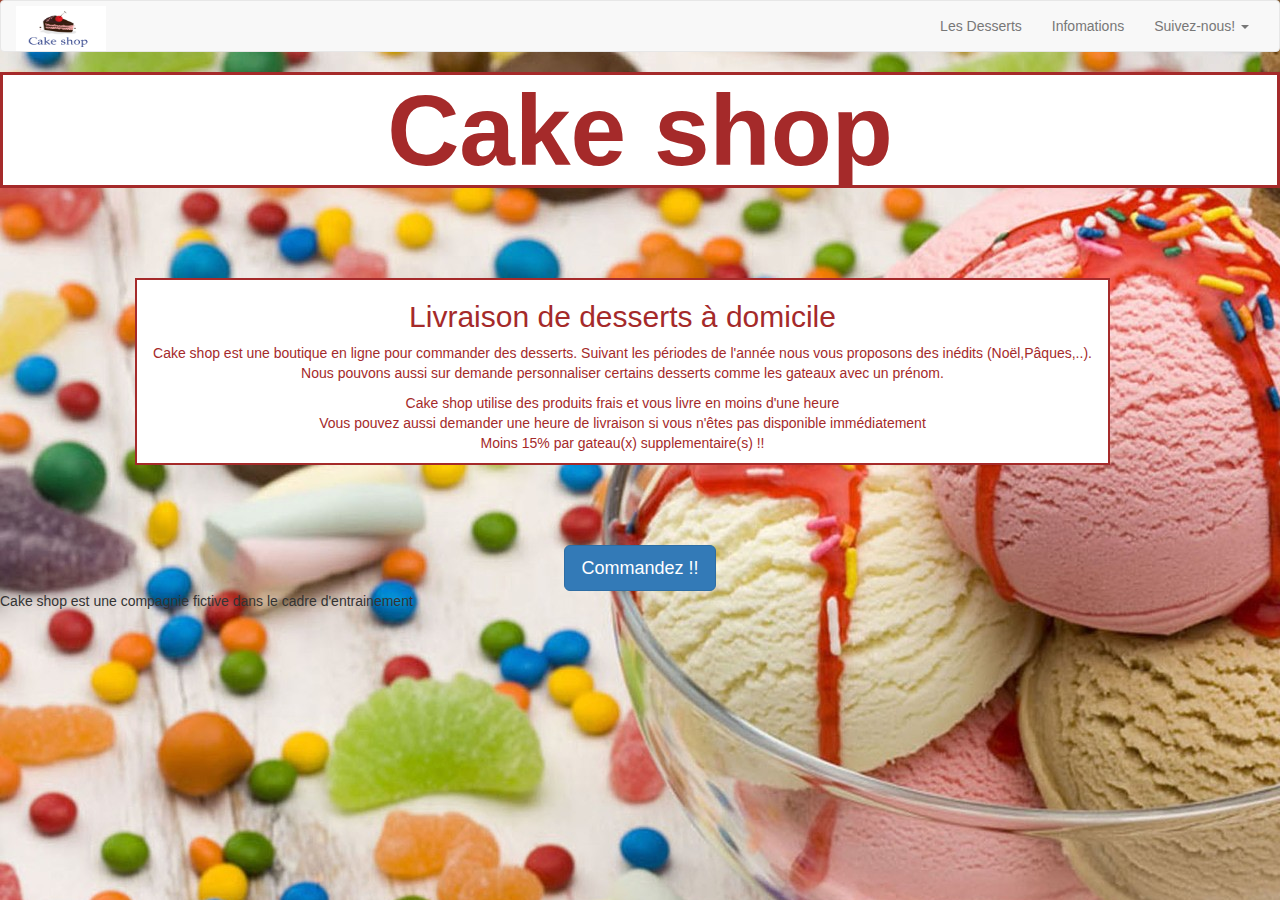
<file: index.html>
<!DOCTYPE html>
<html>
  <head>
    <meta charset="utf-8">
    <meta http-equiv="X-UA-Compatible" content="IE=edge">
    <meta name="viewport" content="width=device-width, initial-scale=1">
    <link rel="stylesheet" type="text/css" href="//fonts.googleapis.com/css?family=Open+Sans" />
    <link rel="stylesheet" type="text/css" href="css/style.css">
    <title>Cake shop</title>
    <link rel="stylesheet" href="https://maxcdn.bootstrapcdn.com/bootstrap/3.2.0/css/bootstrap.min.css">
    <link rel="stylesheet" href="https://maxcdn.bootstrapcdn.com/font-awesome/4.6.3/css/font-awesome.min.css">
  </head>
  <body>
    <nav class="navbar navbar-default">
    <div class="container-fluid">
    <!-- Brand and toggle get grouped for better mobile display -->
    <div class="navbar-header">
      <button type="button" class="navbar-toggle collapsed" data-toggle="collapse" data-target="#bs-example-navbar-collapse-1" aria-expanded="false">
        <span class="sr-only">Toggle navigation</span>
        <span class="icon-bar"></span>
        <span class="icon-bar"></span>
        <span class="icon-bar"></span>
      </button>
      <a class="navbar-brand" href="index.html"><img class="logo" src="images/logo.png" width="90" height="45"></a>
    </div>
    <div class="collapse navbar-collapse" id="bs-example-navbar-collapse-1">
      <ul class="nav navbar-nav">
        <li class="active"><span class="sr-only">(current)</span></a></li>
      </ul>
      <ul class="nav navbar-nav navbar-right">
        <li><a href="Lesdesserts.html">Les Desserts</a></li>
        <li><a href="informations.html">Infomations</a></li>
        <li class="dropdown">
          <a href="#" class="dropdown-toggle" data-toggle="dropdown" role="button" aria-haspopup="true" aria-expanded="false">Suivez-nous! <span class="caret"></span></a>
          <ul class="dropdown-menu">
            <li><a href="https://www.facebook.com">Facebook</a></li>
            <li><a href="https://www.twitter.com">Twitter</a></li>
            <li role="separator" class="divider"></li>
          </ul>
        </ul>
      </div><!-- /.navbar-collapse -->
    </div><!-- /.container-fluid -->
    </nav>
      <script src="https://ajax.googleapis.com/ajax/libs/jquery/1.11.1/jquery.min.js"></script>
      <script src="https://maxcdn.bootstrapcdn.com/bootstrap/3.2.0/js/bootstrap.min.js"></script>
    <h1 class="titre"><strong>Cake shop</strong></h1>
    <div class="container">
      <div class="row">
        <div class="col-xs-10">
      <h2>Livraison de desserts à domicile</h2>
      <p>Cake shop est une boutique en ligne pour commander des desserts. Suivant les périodes de l'année nous vous proposons des inédits (Noël,Pâques,..). <br>Nous pouvons aussi sur demande personnaliser certains desserts comme les gateaux avec un prénom.</p>
      <p>Cake shop utilise des produits frais et vous livre en moins d'une heure<br>Vous pouvez aussi demander une heure de livraison si vous n'êtes pas disponible immédiatement<br>Moins 15% par gateau(x) supplementaire(s) !!</p>
        </div>
      </div>
    </div>
    <center><button type="button" class="btn btn-primary btn-lg" data-toggle="modal" data-target="#myModal">
  Commandez !!
</button>

<!-- Modal -->
<div class="modal fade" id="myModal" tabindex="-1" role="dialog" aria-labelledby="myModalLabel">
  <div class="modal-dialog" role="document">
    <div class="modal-content">
      <div class="modal-header">
        <button type="button" class="close" data-dismiss="modal" aria-label="Close"><span aria-hidden="true">&times;</span></button>
      </div>
      <div class="modal-body">
        <div id="wufoo-qwysgbq02cb9um">
Fill out my <a href="https://cakeshoplivraison.wufoo.com/forms/qwysgbq02cb9um">online form</a>.
</div>
<div id="wuf-adv" style="font-family:inherit;font-size: small;color:#a7a7a7;text-align:center;display:block;">Online contact and registration forms from <a href="http://www.wufoo.com">Wufoo</a>.</div>
<script type="text/javascript">var qwysgbq02cb9um;(function(d, t) {
var s = d.createElement(t), options = {
'userName':'cakeshoplivraison',
'formHash':'qwysgbq02cb9um',
'autoResize':true,
'height':'935',
'async':true,
'host':'wufoo.com',
'header':'show',
'ssl':true};
s.src = ('https:' == d.location.protocol ? 'https://' : 'http://') + 'www.wufoo.com/scripts/embed/form.js';
s.onload = s.onreadystatechange = function() {
var rs = this.readyState; if (rs) if (rs != 'complete') if (rs != 'loaded') return;
try { qwysgbq02cb9um = new WufooForm();qwysgbq02cb9um.initialize(options);qwysgbq02cb9um.display(); } catch (e) {}};
var scr = d.getElementsByTagName(t)[0], par = scr.parentNode; par.insertBefore(s, scr);
})(document, 'script');</script>

      </div>
      <div class="modal-footer">
        <button type="button" class="btn btn-default" data-dismiss="modal">Close</button>
        <button type="button" class="btn btn-primary">Save changes</button>
      </div>
    </div>
  </div>
</div></center>
      <p>Cake shop est une compagnie fictive dans le cadre d'entrainement</p>
  </body>
</html>
</file>
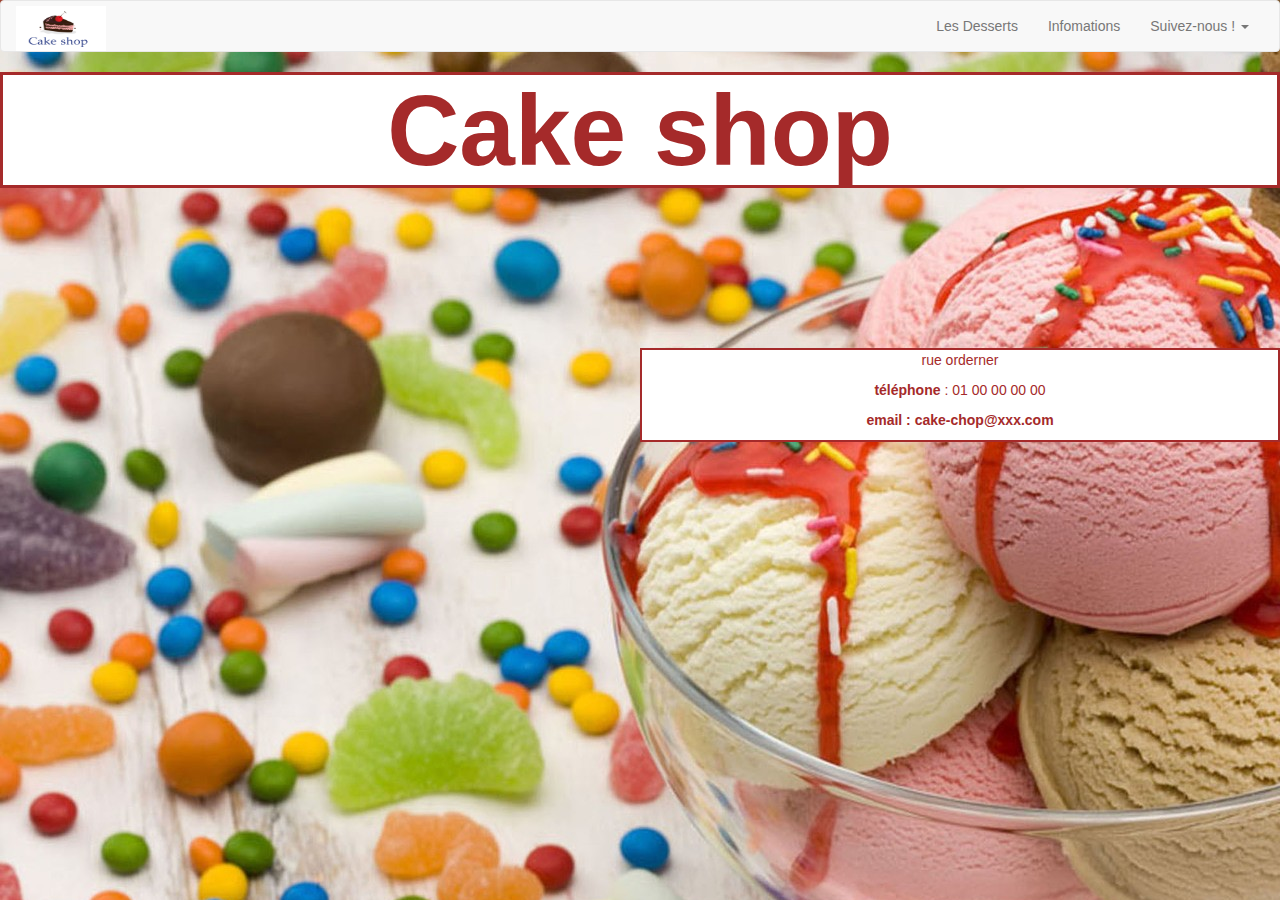
<file: informations.html>
<!DOCTYPE html>
<html>
  <head>
    <meta charset="utf-8">
    <meta http-equiv="X-UA-Compatible" content="IE=edge">
    <meta name="viewport" content="width=device-width, initial-scale=1">
    <link rel="stylesheet" type="text/css" href="//fonts.googleapis.com/css?family=Open+Sans" />
    <link rel="stylesheet" type="text/css" href="css/style.css">
    <link rel="stylesheet" type="text/css" href="css/informations.css">
    <title>Cake shop</title>
    <link rel="stylesheet" href="https://maxcdn.bootstrapcdn.com/bootstrap/3.2.0/css/bootstrap.min.css">
    <link rel="stylesheet" href="https://maxcdn.bootstrapcdn.com/font-awesome/4.6.3/css/font-awesome.min.css">
  </head>
  <body>
    <nav class="navbar navbar-default">
      <div class="container-fluid">
    <!-- Brand and toggle get grouped for better mobile display -->
      <div class="navbar-header">
        <button type="button" class="navbar-toggle collapsed" data-toggle="collapse" data-target="#bs-example-navbar-collapse-1" aria-expanded="false">
          <span class="sr-only">Toggle navigation</span>
          <span class="icon-bar"></span>
          <span class="icon-bar"></span>
          <span class="icon-bar"></span>
        </button>
        <a class="navbar-brand" href="index.html"><img class="logo" src="images/logo.png" width="90" height="45"></a>
      </div>
      <div class="collapse navbar-collapse" id="bs-example-navbar-collapse-1">
        <ul class="nav navbar-nav">
          <li class="active"><span class="sr-only">(current)</span></a></li>
        </ul>
        <ul class="nav navbar-nav navbar-right">
          <li><a href="Lesdesserts.html">Les Desserts</a></li>
          <li><a href="informations.html">Infomations</a></li>
          <li class="dropdown">
            <a href="#" class="dropdown-toggle" data-toggle="dropdown" role="button" aria-haspopup="true" aria-expanded="false">Suivez-nous ! <span class="caret"></span></a>
            <ul class="dropdown-menu">
              <li><a href="https://www.facebook.com">Facebook</a></li>
              <li><a href="https://www.twitter.com">Twitter</a></li>
              <li role="separator" class="divider"></li>
            </ul>
          </ul>
        </div><!-- /.navbar-collapse -->
      </div><!-- /.container-fluid -->
    </nav>
      <script src="https://ajax.googleapis.com/ajax/libs/jquery/1.11.1/jquery.min.js"></script>
      <script src="https://maxcdn.bootstrapcdn.com/bootstrap/3.2.0/js/bootstrap.min.js"></script>
      <h1 class="titre"><strong>Cake shop</strong></h1>
    <div class="container-fluid">
      <div class="row">
        <div class="col-sm-6 maps">
          <iframe src="https://www.google.com/maps/embed?pb=!1m16!1m12!1m3!1d10493.654800804235!2d2.3325926298706072!3d48.88845245378141!2m3!1f0!2f0!3f0!3m2!1i1024!2i768!4f13.1!2m1!1simage+en+lien!5e0!3m2!1sfr!2sfr!4v1490810692264" width="500" height="350" frameborder="0" style="border:0" allowfullscreen></iframe>
        </div>
        <div class="col-sm-6 informations">
          <p>rue orderner</p>
          <p><strong>téléphone</strong> : 01 00 00 00 00</p>
          <p><strong>email<strong></strong> : cake-chop@xxx.com</p>
        </div>
      </div>
    </div>
  </body>
</html>
</file>
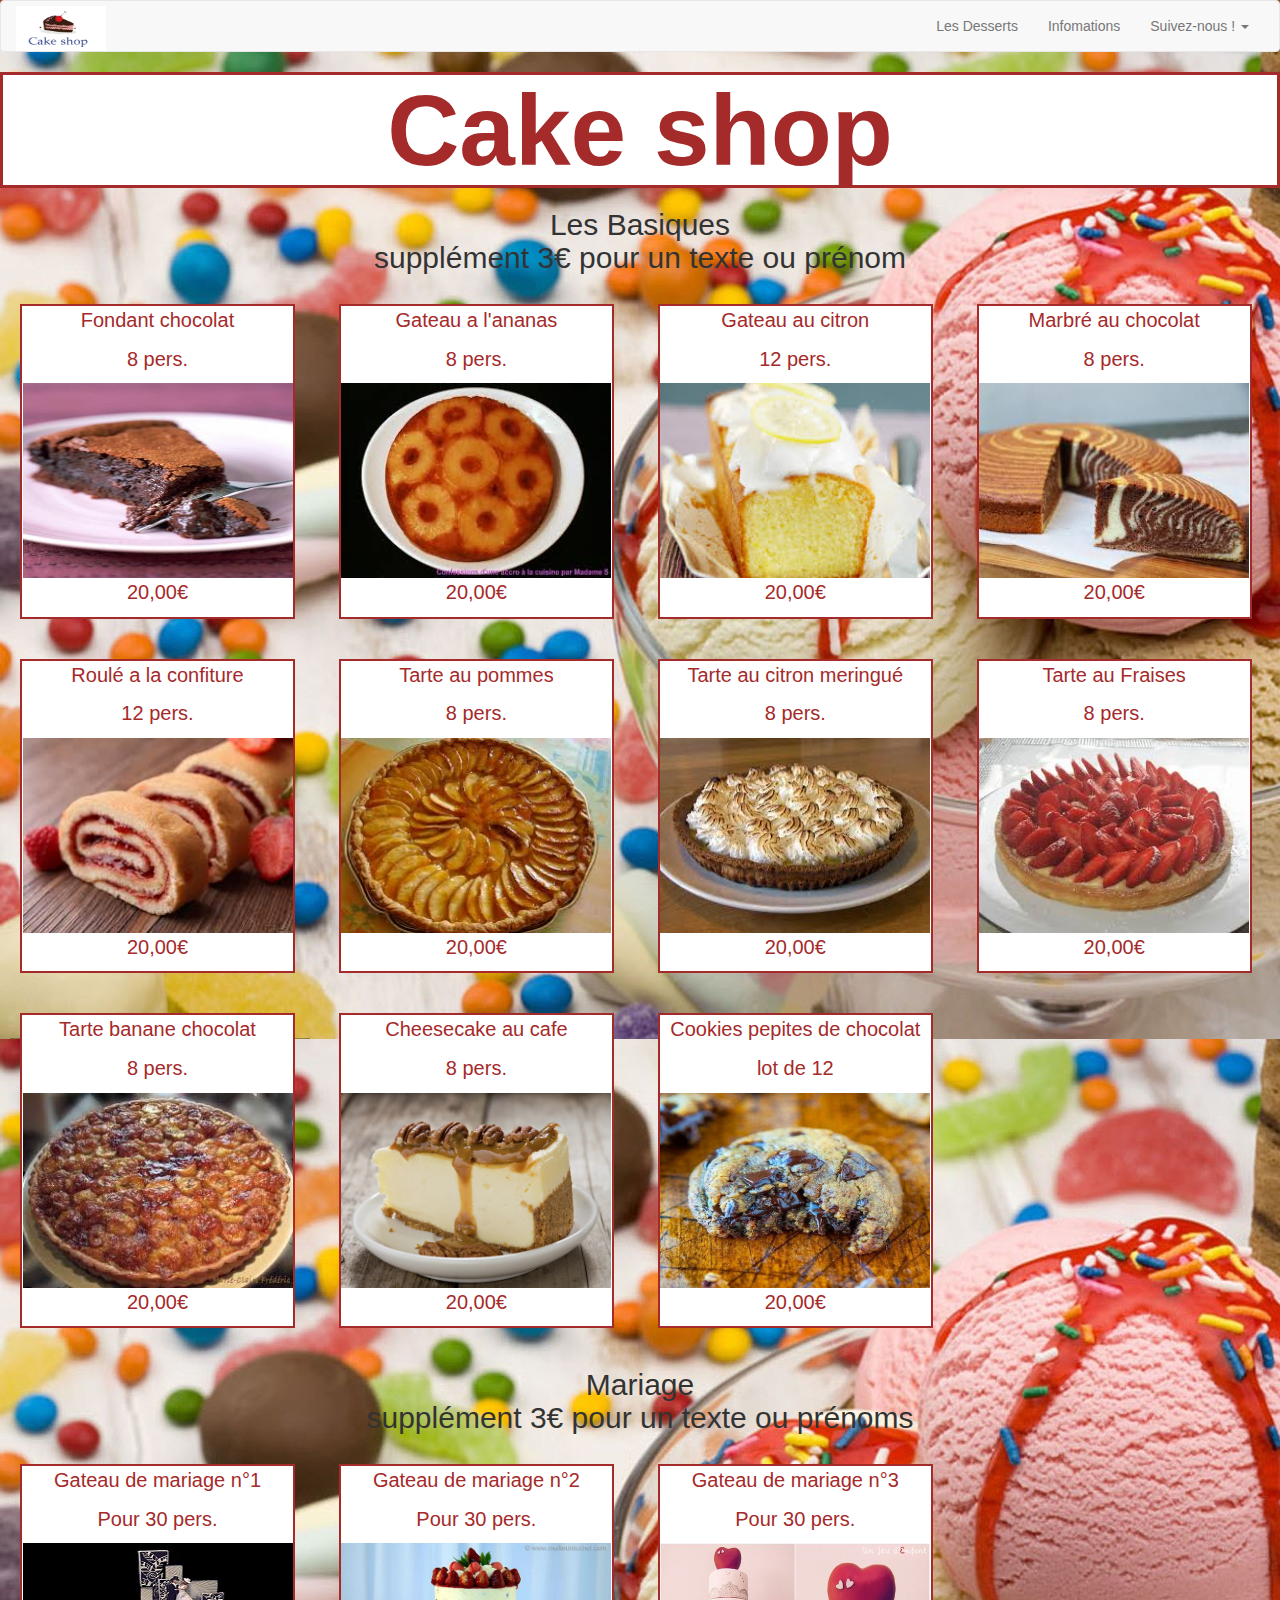
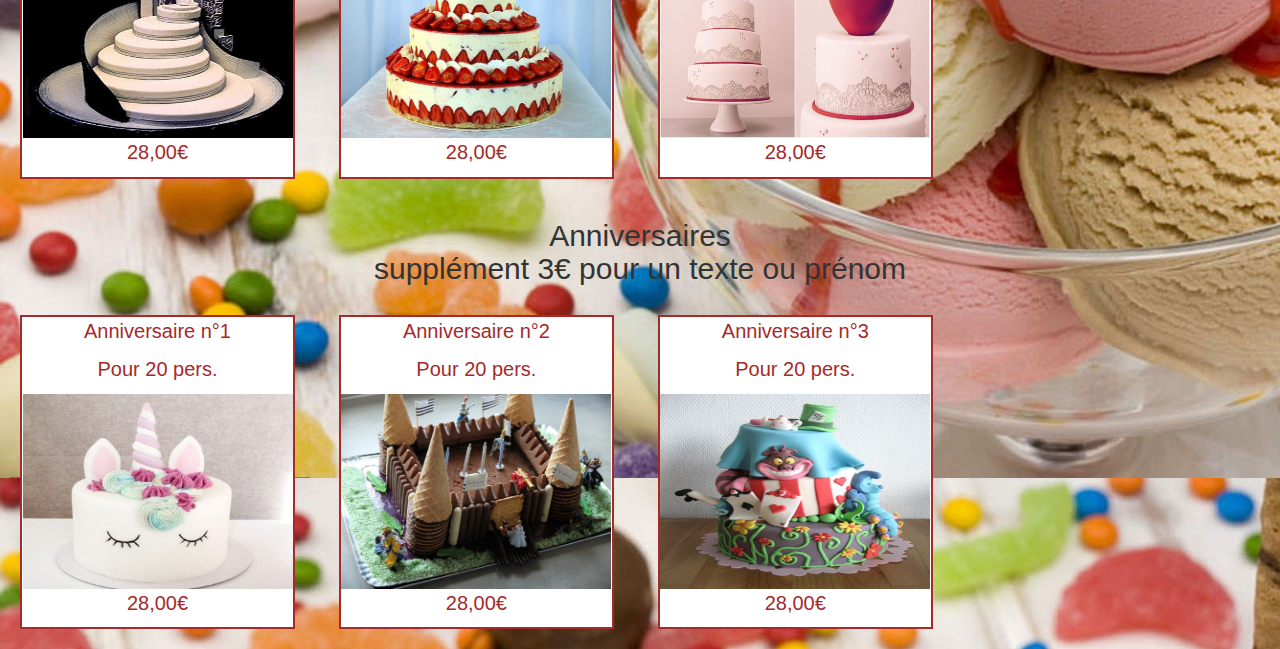
<file: Lesdesserts.html>
<!DOCTYPE html>
<html>
  <head>
    <meta charset="utf-8">
    <meta http-equiv="X-UA-Compatible" content="IE=edge">
    <meta name="viewport" content="width=device-width, initial-scale=1">
    <link rel="stylesheet" type="text/css" href="//fonts.googleapis.com/css?family=Open+Sans" />
    <link rel="stylesheet" type="text/css" href="css/style.css">
    <link rel="stylesheet" type="text/css" href="css/lesdesserts.css">
    <title>Cake shop</title>
    <link rel="stylesheet" href="https://maxcdn.bootstrapcdn.com/bootstrap/3.2.0/css/bootstrap.min.css">
    <link rel="stylesheet" href="https://maxcdn.bootstrapcdn.com/font-awesome/4.6.3/css/font-awesome.min.css">
  </head>
  <body>
    <nav class="navbar navbar-default">
      <div class="container-fluid">
    <!-- Brand and toggle get grouped for better mobile display -->
        <div class="navbar-header">
          <button type="button" class="navbar-toggle collapsed" data-toggle="collapse" data-target="#bs-example-navbar-collapse-1" aria-expanded="false">
            <span class="sr-only">Toggle navigation</span>
            <span class="icon-bar"></span>
            <span class="icon-bar"></span>
            <span class="icon-bar"></span>
          </button>
          <a class="navbar-brand" href="index.html"><img class="logo" src="images/logo.png" width="90" height="45"></a>
        </div>
        <div class="collapse navbar-collapse" id="bs-example-navbar-collapse-1">
          <ul class="nav navbar-nav">
            <li class="active"><span class="sr-only">(current)</span></a></li>
          </ul>
          <ul class="nav navbar-nav navbar-right">
            <li><a href="Lesdesserts.html">Les Desserts</a></li>
            <li><a href="informations.html">Infomations</a></li>
            <li class="dropdown">
              <a href="#" class="dropdown-toggle" data-toggle="dropdown" role="button" aria-haspopup="true" aria-expanded="false">Suivez-nous ! <span class="caret"></span></a>
            <ul class="dropdown-menu">
              <li><a href="https://www.facebook.com">Facebook</a></li>
              <li><a href="https://www.twitter.com">Twitter</a></li>
              <li role="separator" class="divider"></li>
            </ul>
          </ul>
        </div><!-- /.navbar-collapse -->
      </div><!-- /.container-fluid -->
    </nav>
    <script src="https://ajax.googleapis.com/ajax/libs/jquery/1.11.1/jquery.min.js"></script>
    <script src="https://maxcdn.bootstrapcdn.com/bootstrap/3.2.0/js/bootstrap.min.js"></script>
    <h1 class="titre"><strong>Cake shop</strong></h1>
    <div class="col-xs-10offset-2">
       <h2>Les Basiques <br> supplément 3€ pour un texte ou prénom</h2>
    </div>
    <div class="dessert">
      <p>Fondant chocolat</p>
      <p>8 pers.</p>
      <img src="images/fondantchoco.jpeg" style="width: 270px;height: 195px"/>
      <p>20,00€ </p>
    </div>
    <div class="dessert">
      <p>Gateau a l'ananas</p>
      <p>8 pers.</p>
      <img src="images/ananas.jpeg" style="width: 270px;height: 195px">
      <p>20,00€</p>
    </div>
    <div class="dessert">
      <p>Gateau au citron</p>
      <p>12 pers.</p>
      <img src="images/gcitron.jpeg" style="width: 270px;height: 195px">
      <p>20,00€</p>
    </div>
    <div class="dessert">
      <p>Marbré au chocolat</p>
      <p>8 pers.</p>
      <img src="images/marbre.jpeg" style="width: 270px;height: 195px">
      <p>20,00€</p>
    </div>
    <div class="dessert">
      <p>Roulé a la confiture</p>
      <p>12 pers.</p>
      <img src="images/roule.jpeg" style="width: 270px;height: 195px">
      <p>20,00€</p>
    </div>
    <div class="dessert" >
      <p>Tarte au pommes</p>
      <p>8 pers.</p>
      <img src="images/tpomme.jpeg" style="width: 270px;height: 195px">
      <p>20,00€</p>
    </div>
    <div class="dessert">
      <p>Tarte au citron meringué</p>
      <p>8 pers.</p>
      <img src="images/tcitron.jpeg" style="width: 270px;height: 195px">
      <p>20,00€</p>
    </div>
    <div class="dessert">
      <p>Tarte au Fraises</p>
      <p>8 pers.</p>
      <img src="images/tfraises.jpeg" style="width: 270px;height: 195px">
      <p>20,00€</p>
    </div>
    <div class="dessert">
      <p>Tarte banane chocolat</p>
      <p>8 pers.</p>
      <img src="images/tbchoco.jpeg" style="width: 270px;height: 195px">
      <p>20,00€</p>
    </div>
    <div class="dessert">
      <p>Cheesecake au cafe</p>
      <p>8 pers.</p>
      <img src="images/cheesecakacafe.jpg" style="width: 270px;height: 195px;" >
      <p>20,00€</p>
    </div>
    <div class="dessert"">
      <p>Cookies pepites de chocolat</p>
      <p>lot de 12</p>
      <img src="images/kkpepites.jpeg" style="width: 270px;height: 195px">
      <p>20,00€</p>
    </div>
    <div class="col-xs-10offset-2">
      <h2>Mariage <br> supplément 3€ pour un texte ou prénoms</h2>
    </div>
    <div class="dessert">
      <p>Gateau de mariage n°1</p>
      <p>Pour 30 pers.</p>
      <img src="images/gmariage.jpeg" style="width: 270px;height: 195px"" >
      <p>28,00€</p>
    </div>
    <div class="dessert">
      <p>Gateau de mariage n°2</p>
      <p>Pour 30 pers.</p>
      <img src="images/gm2.jpg" style="width: 270px;height: 195px"" >
      <p>28,00€</p>
    </div>
    <div class="dessert">
      <p>Gateau de mariage n°3</p>
      <p>Pour 30 pers.</p>
      <img src="images/gm3.jpeg" style="width: 270px;height: 195px";" >
      <p>28,00€</p>
    </div>
    <div class="col-xs-10offset-2">
      <h2>Anniversaires <br> supplément 3€ pour un texte ou prénom</h2>
    </div>
    <div class="dessert" >
      <p>Anniversaire n°1</p>
      <p>Pour 20 pers.</p>
      <img src="images/afille.jpeg" style="width: 270px;height: 195px" >
      <p>28,00€</p>
    </div>
    <div class="dessert">
      <p>Anniversaire n°2</p>
      <p>Pour 20 pers.</p>
      <img src="images/ggarcon.jpeg" style="width: 270px;height: 195px";>
      <p>28,00€</p>
    </div>
    <div class="dessert">
      <p>Anniversaire n°3</p>
      <p>Pour 20 pers.</p>
      <img src="images/ga3.jpeg" style="width: 270px;height: 195px" >
      <p>28,00€</p>
    </div>
  </body>
</html>
</file>
<file: css/style.css>
.logo {
	margin-top: -10px;
}
h2,h1{
	text-align: center;
}
body {
	background-image: url(../images/fond.jpeg);
}
.titre{
	text-align: center;
	font-size: 100px;
	color: brown;
	background-color: white;
	border: 3px solid brown;
	margin-left: auto;
	margin-right: auto;
}
.col-xs-10{
	text-align: center;
	background-color: white;
	color: brown;
	border: 2px solid;
	margin: 80px;
}
</file>
<file: css/informations.css>
.informations {
	background-color: white;
	border: 2px solid brown;
	color: brown;
	text-align: center;
	display: block;
	margin-top: 150px;
}
.maps{
	margin-top: 50px;
}
</file>
<file: css/lesdesserts.css>
.dessert{
	text-align: center;
	background-color: white;
	border: 2px solid brown;
	color: brown;
	display: inline-table;
	margin: 20px;
	font-size: 20px;
	width:275px; 
	height:273px;
}
</file>
